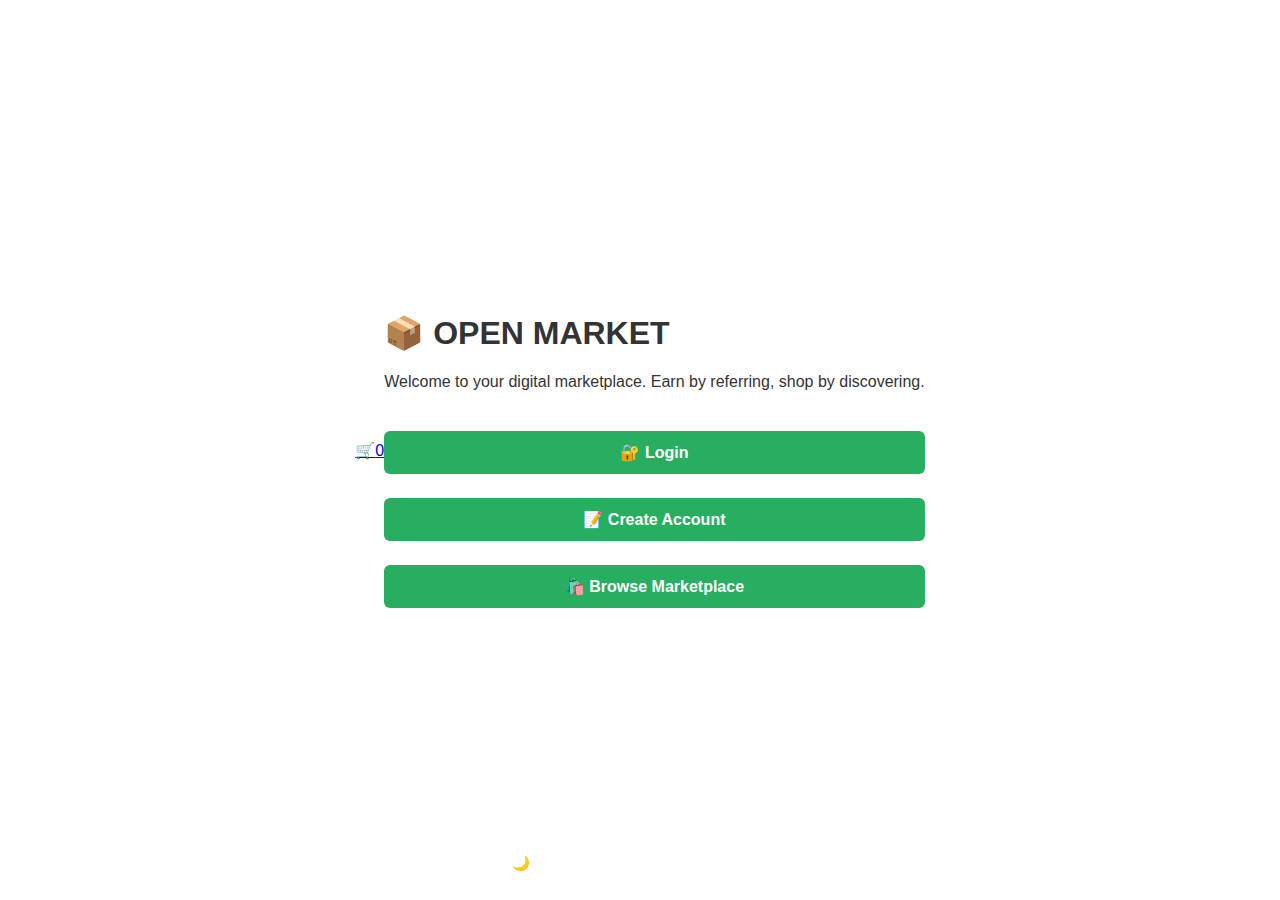
<file: index.html>
<!DOCTYPE html>
<html lang="en">
<head>
  <meta charset="UTF-8" />
  <meta name="viewport" content="width=device-width, initial-scale=1.0"/>
  <title>OPEN MARKET | Welcome</title>
  <link rel="stylesheet" href="style.css" />
  <style>
    body {
      display: flex;
      align-items: center;
      justify-content: center;
      height: 100vh;
      background: var(--bg-color);
      transition: background 0.3s ease, color 0.3s ease;
    }

    .hero, .mini-cart, #darkToggle {
      transition: background 0.3s ease, color 0.3s ease;
    }

    #darkToggle {
      position: fixed;
      bottom: 20px;
      right: 80px;
      padding: 8px 12px;
      background: var(--primary);
      color: white;
      border-radius: 6px;
      font-size: 0.9rem;
      z-index: 999;
    }

    #darkToggle:hover {
      background-color: var(--primary-hover);
    }
  </style>
</head>
<body>
  <a href="cart.html" class="mini-cart">🛒<span id="cartCount">0</span></a>
  <button id="darkToggle">🌙 Dark Mode</button>

  <div class="hero">
    <h1>📦 OPEN MARKET</h1>
    <p>Welcome to your digital marketplace. Earn by referring, shop by discovering.</p>
    <button onclick="location.href='login.html'">🔐 Login</button>
    <button onclick="location.href='register.html'">📝 Create Account</button>
    <button onclick="location.href='explore.html'">🛍️ Browse Marketplace</button>
  </div>

  <script>
    const cart = JSON.parse(localStorage.getItem("cart") || "[]");
    const countEl = document.getElementById("cartCount");
    if (countEl) countEl.textContent = cart.length;

    const toggle = document.getElementById("darkToggle");
    toggle.addEventListener("click", () => {
      document.body.classList.toggle("dark-mode");
      toggle.textContent = document.body.classList.contains("dark-mode")
        ? "☀️ Light Mode"
        : "🌙 Dark Mode";
    });
  </script>
</body>
</html>
</file>
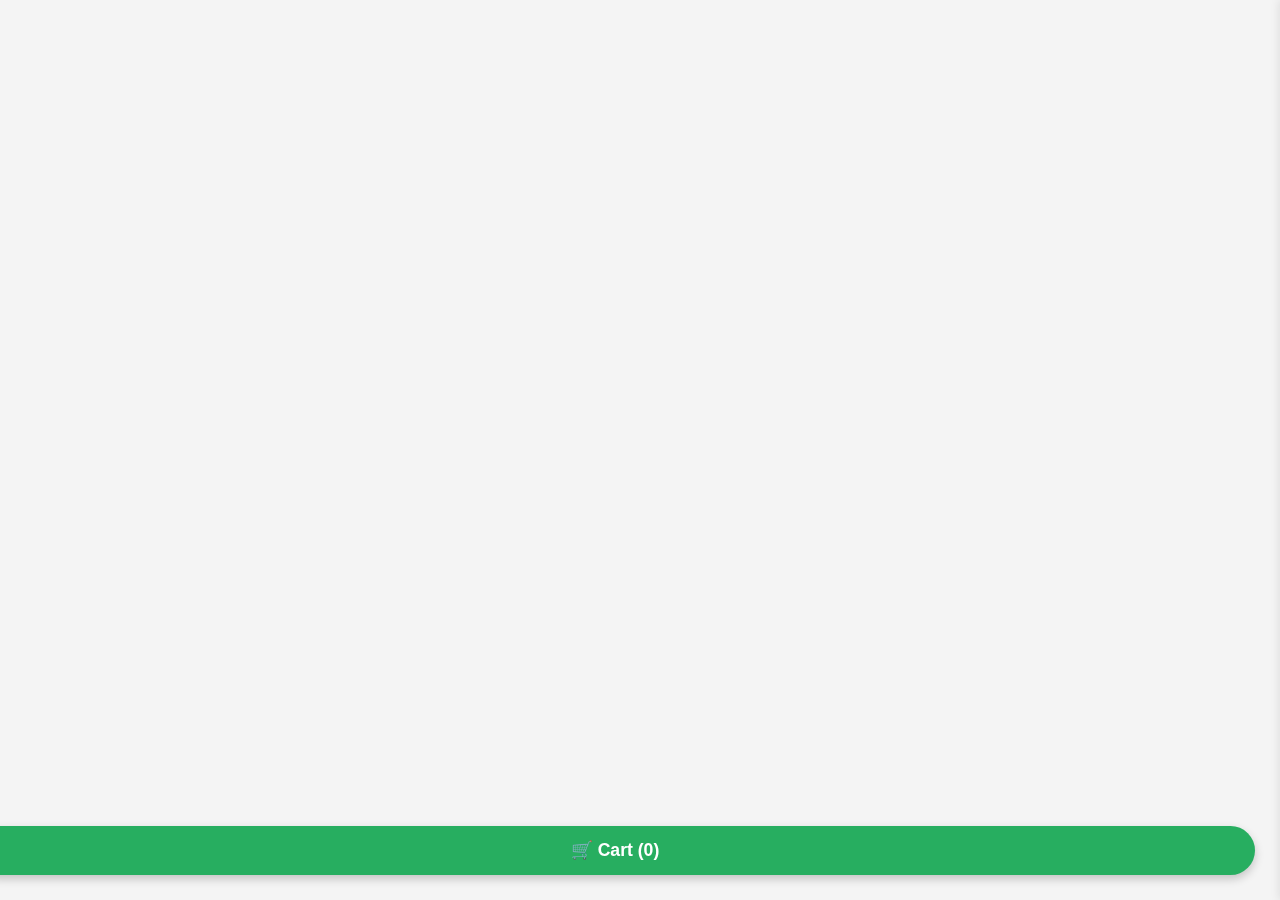
<file: cart.html>
<!DOCTYPE html>
<html lang="en">
<head>
  <meta charset="UTF-8" />
  <title>Your Cart | OPEN MARKET</title>
  <meta name="viewport" content="width=device-width, initial-scale=1" />
  <link rel="stylesheet" href="style.css" />
  <style>
    body {
      font-family: 'Segoe UI', sans-serif;
      margin: 0;
      padding: 0;
      background: #f4f4f4;
      color: #333;
    }

    .cart-fab {
      position: fixed;
      bottom: 25px;
      right: 25px;
      background: #27ae60;
      color: white;
      border: none;
      border-radius: 50px;
      padding: 14px 20px;
      font-size: 1.1rem;
      box-shadow: 0 4px 10px rgba(0,0,0,0.2);
      cursor: pointer;
      z-index: 999;
    }

    .cart-panel {
      position: fixed;
      right: 0;
      top: 0;
      height: 100%;
      width: 360px;
      max-width: 100%;
      background: #fff;
      box-shadow: -2px 0 8px rgba(0,0,0,0.08);
      transform: translateX(100%);
      transition: transform 0.3s ease-in-out;
      z-index: 998;
      display: flex;
      flex-direction: column;
    }

    .cart-panel.open {
      transform: translateX(0);
    }

    .cart-header {
      padding: 18px;
      background: #27ae60;
      color: white;
      font-weight: bold;
      font-size: 1.2rem;
    }

    .cart-items {
      flex: 1;
      overflow-y: auto;
      padding: 15px;
    }

    .cart-item {
      padding: 10px;
      border-bottom: 1px solid #eee;
    }

    .cart-item h4 {
      margin: 0 0 6px;
      font-size: 1rem;
    }

    .cart-item p {
      margin: 0;
      font-size: 0.9rem;
      color: #777;
    }

    .cart-footer {
      padding: 15px;
      border-top: 1px solid #eee;
      text-align: right;
    }

    .cart-footer button {
      background: #e74c3c;
      color: white;
      border: none;
      padding: 10px 16px;
      border-radius: 6px;
      cursor: pointer;
    }

    .close-btn {
      position: absolute;
      right: 15px;
      top: 15px;
      background: transparent;
      border: none;
      color: white;
      font-size: 1.2rem;
      cursor: pointer;
    }
  </style>
</head>
<body>

  <button id="cartButton" class="cart-fab">🛒 Cart (<span id="cartCount">0</span>)</button>

  <div id="cartPanel" class="cart-panel">
    <div class="cart-header">
      Your Cart
      <button class="close-btn" onclick="toggleCart()">×</button>
    </div>
    <div id="cartItems" class="cart-items"></div>
    <div class="cart-footer">
      <button onclick="clearCart()">Clear Cart</button>
    </div>
  </div>

  <script>
    function toggleCart() {
      document.getElementById("cartPanel").classList.toggle("open");
    }

    function clearCart() {
      localStorage.removeItem("cart");
      updateCartUI();
    }

    function updateCartUI() {
      const cart = JSON.parse(localStorage.getItem("cart") || "[]");
      const cartItemsEl = document.getElementById("cartItems");
      const cartCount = document.getElementById("cartCount");

      cartCount.textContent = cart.length;
      cartItemsEl.innerHTML = "";

      if (cart.length === 0) {
        cartItemsEl.innerHTML = "<p>Your cart is empty.</p>";
        return;
      }

      cart.forEach((item, index) => {
        const div = document.createElement("div");
        div.className = "cart-item";
        div.innerHTML = `
          <h4>${item.title}</h4>
          <p>Price: GHS ${item.price}</p>
        `;
        cartItemsEl.appendChild(div);
      });
    }

    document.getElementById("cartButton").addEventListener("click", toggleCart);

    // Initial UI render
    updateCartUI();
  </script>

</body>
</html>
</file>
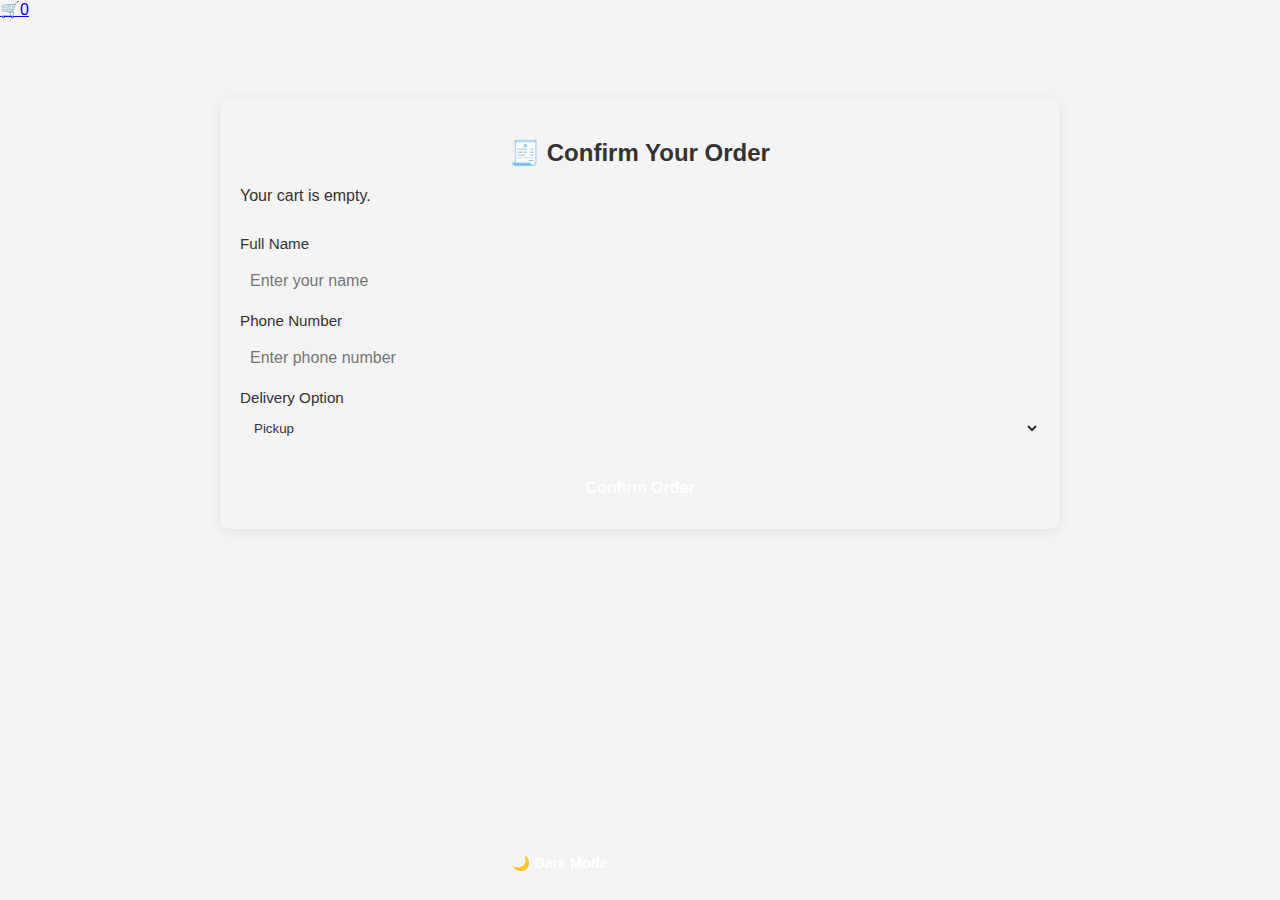
<file: checkout.html>
<!DOCTYPE html>
<html lang="en">
<head>
  <meta charset="UTF-8" />
  <meta name="viewport" content="width=device-width, initial-scale=1.0"/>
  <title>Checkout | OPEN MARKET</title>
  <link rel="stylesheet" href="style.css" />
  <style>
    .checkout-wrapper {
      max-width: 800px;
      margin: 80px auto 30px;
      padding: 20px;
      background: var(--card-bg);
      border-radius: 10px;
      box-shadow: 0 2px 12px rgba(0,0,0,0.08);
    }

    .checkout-wrapper h2 {
      text-align: center;
      margin-bottom: 20px;
      color: var(--primary);
    }

    .cart-preview {
      margin-bottom: 30px;
    }

    .cart-preview ul {
      list-style: none;
      padding: 0;
    }

    .cart-preview li {
      margin-bottom: 10px;
      background: #f4f4f4;
      padding: 10px;
      border-radius: 6px;
    }

    .total {
      text-align: right;
      font-weight: bold;
      margin-top: 10px;
    }

    .form-section label {
      font-weight: 500;
      display: block;
      margin: 12px 0 4px;
    }

    .form-section input, select {
      width: 100%;
      padding: 10px;
      border-radius: 6px;
      border: 1px solid var(--border-color);
      background: var(--card-bg);
      color: var(--text-color);
    }

    .submit-btn {
      margin-top: 20px;
      width: 100%;
      background: var(--primary);
      color: white;
      border: none;
      padding: 12px;
      border-radius: 6px;
      font-size: 1rem;
      cursor: pointer;
    }

    .submit-btn:hover {
      background: var(--primary-hover);
    }

    .success {
      background: #d4edda;
      color: #155724;
      border: 1px solid #c3e6cb;
      padding: 15px;
      border-radius: 8px;
      margin-top: 20px;
      text-align: center;
    }

    #darkToggle {
      position: fixed;
      bottom: 20px;
      right: 80px;
      background: var(--primary);
      color: white;
      padding: 8px 12px;
      border-radius: 6px;
      font-size: 0.9rem;
      z-index: 999;
    }

    #darkToggle:hover {
      background: var(--primary-hover);
    }
  </style>
</head>
<body>
  <a href="cart.html" class="mini-cart">🛒<span id="cartCount">0</span></a>
  <button id="darkToggle">🌙 Dark Mode</button>

  <div class="checkout-wrapper">
    <h2>🧾 Confirm Your Order</h2>

    <div class="cart-preview" id="cartPreview">Loading cart...</div>

    <div class="form-section">
      <label for="name">Full Name</label>
      <input type="text" id="name" placeholder="Enter your name" required />

      <label for="phone">Phone Number</label>
      <input type="tel" id="phone" placeholder="Enter phone number" required />

      <label for="delivery">Delivery Option</label>
      <select id="delivery">
        <option value="Pickup">Pickup</option>
        <option value="Delivery">Delivery</option>
      </select>

      <button class="submit-btn" onclick="confirmOrder()">Confirm Order</button>
    </div>

    <div id="confirmationMessage" class="success" style="display:none;">
      ✅ Your order has been placed successfully!
    </div>
  </div>

  <script>
    const cart = JSON.parse(localStorage.getItem("cart") || "[]");
    const cartPreview = document.getElementById("cartPreview");
    let total = 0;

    if (cart.length === 0) {
      cartPreview.innerHTML = "<p>Your cart is empty.</p>";
    } else {
      let html = "<ul>";
      cart.forEach(p => {
        html += `<li><strong>${p.title}</strong> - ₵${p.price}</li>`;
        total += parseFloat(p.price);
      });
      html += "</ul>";
      html += `<div class="total">Total: ₵${total.toFixed(2)}</div>`;
      cartPreview.innerHTML = html;
    }

    function confirmOrder() {
      const name = document.getElementById("name").value.trim();
      const phone = document.getElementById("phone").value.trim();
      const delivery = document.getElementById("delivery").value;

      if (!name || !phone || cart.length === 0) {
        alert("Please fill out all fields and ensure cart has items.");
        return;
      }

      const order = {
        name,
        phone,
        delivery,
        cart,
        total: total.toFixed(2),
        timestamp: new Date().toLocaleString()
      };

      fetch("https://script.google.com/macros/s/AKfycbx66cE0kb-1Q_MWxSF31cDXF9vPbHmb0J7HrJ-JL1abSKfMfdwliYP9MrDLfi6q5_k-5Q/exec", {
        method: "POST",
        body: JSON.stringify(order),
        headers: {
          "Content-Type": "application/json"
        }
      }).then(res => res.json())
        .then(response => {
          if (response.success) {
            localStorage.removeItem("cart");
            document.getElementById("confirmationMessage").style.display = "block";
            document.querySelector(".form-section").style.display = "none";
            cartPreview.innerHTML = "<p>Your cart has been submitted.</p>";
            document.getElementById("cartCount").textContent = "0";
          } else {
            alert("⚠️ Something went wrong. Try again.");
          }
        }).catch(err => {
          console.error("Error:", err);
          alert("Failed to submit order. Please try again later.");
        });
    }

    // Update cart count
    const cartCount = document.getElementById("cartCount");
    if (cartCount) cartCount.textContent = cart.length;

    // Dark mode toggle
    const toggle = document.getElementById("darkToggle");
    toggle.addEventListener("click", () => {
      document.body.classList.toggle("dark-mode");
      toggle.textContent = document.body.classList.contains("dark-mode")
        ? "☀️ Light Mode"
        : "🌙 Dark Mode";
    });
  </script>
</body>
</html>
</file>
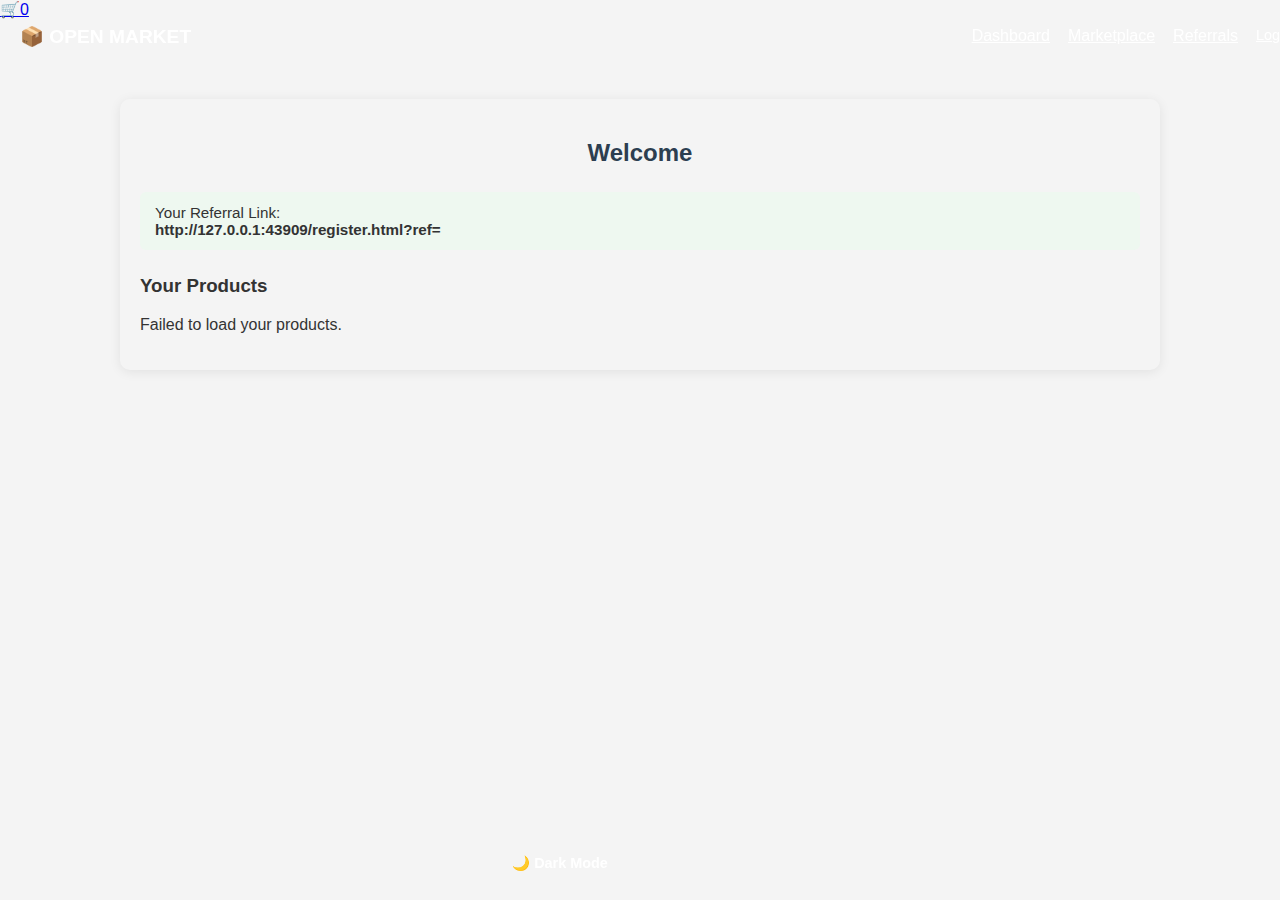
<file: dashboard.html>
<!DOCTYPE html>
<html lang="en">
<head>
  <meta charset="UTF-8" />
  <meta name="viewport" content="width=device-width, initial-scale=1.0"/>
  <title>Dashboard | OPEN MARKET</title>
  <link rel="stylesheet" href="style.css" />
  <style>
    nav {
      position: fixed;
      top: 0;
      left: 0;
      width: 100%;
      background: var(--primary);
      color: white;
      padding: 12px 20px;
      display: flex;
      justify-content: space-between;
      align-items: center;
      z-index: 1000;
    }

    nav .links {
      display: flex;
      gap: 18px;
    }

    nav h1 {
      font-size: 1.2rem;
    }

    nav a {
      color: white;
      font-weight: 500;
    }

    .logout {
      cursor: pointer;
      font-size: 0.9rem;
      text-decoration: underline;
    }

    .dashboard {
      max-width: 1000px;
      margin: 80px auto 30px;
      padding: 20px;
      background: var(--card-bg);
      border-radius: 10px;
      box-shadow: 0 2px 12px rgba(0,0,0,0.08);
    }

    .ref {
      background: #eef8f0;
      padding: 12px 15px;
      border-left: 4px solid var(--primary);
      border-radius: 6px;
      font-size: 0.95rem;
      margin: 15px 0 25px;
      word-break: break-word;
    }

    .dark-mode .ref {
      background: #223322;
    }

    #darkToggle {
      position: fixed;
      bottom: 20px;
      right: 80px;
      background: var(--primary);
      color: white;
      padding: 8px 12px;
      border-radius: 6px;
      font-size: 0.9rem;
      z-index: 999;
    }

    #darkToggle:hover {
      background-color: var(--primary-hover);
    }
  </style>
</head>
<body>
  <nav>
    <h1>📦 OPEN MARKET</h1>
    <div class="links">
      <a href="#" id="dashLink">Dashboard</a>
      <a href="#" id="marketLink">Marketplace</a>
      <a href="#" id="refLink">Referrals</a>
      <span class="logout" onclick="logout()">Logout</span>
    </div>
  </nav>

  <a href="cart.html" class="mini-cart">🛒<span id="cartCount">0</span></a>
  <button id="darkToggle">🌙 Dark Mode</button>

  <div class="dashboard">
    <h2 id="greeting">Welcome</h2>
    <div class="ref">
      Your Referral Link:<br />
      <strong id="referral">Generating...</strong>
    </div>

    <h3>Your Products</h3>
    <div class="products" id="userProducts">Loading...</div>
  </div>

  <script>
    const email = new URLSearchParams(location.search).get("email") || "";
    document.getElementById("greeting").textContent = email ? `Welcome, ${email}` : "Welcome";
    document.getElementById("referral").textContent = window.location.origin + "/register.html?ref=" + encodeURIComponent(email);

    document.getElementById("dashLink").href = `dashboard.html?email=${encodeURIComponent(email)}`;
    document.getElementById("marketLink").href = `market.html?email=${encodeURIComponent(email)}`;
    document.getElementById("refLink").href = `referrals.html?email=${encodeURIComponent(email)}`;

    const cart = JSON.parse(localStorage.getItem("cart") || "[]");
    const cartCount = document.getElementById("cartCount");
    if (cartCount) cartCount.textContent = cart.length;

    const sheetURL = "https://script.google.com/macros/s/AKfycbyNL12dwTYegEiOnlDp6rx854-tPHh9b2KdUVTaw1KHB-YrFwEaNZuYE0DWne7tS8Lj/exec";

    fetch(sheetURL)
      .then(res => res.json())
      .then(data => {
        const container = document.getElementById("userProducts");
        const myProducts = (data || []).filter(p => p.email?.toLowerCase() === email.toLowerCase());

        if (!myProducts.length) {
          container.innerHTML = "<p class='empty-message'>You haven't listed anything yet.</p>";
          return;
        }

        container.innerHTML = "";
        myProducts.forEach(p => {
          const card = document.createElement("div");
          card.className = "product-card";
          card.innerHTML = `
            <img src="${p.image}" alt="${p.title}" />
            <h3>${p.title}</h3>
            <p>${p.desc}</p>
            <span>₵${p.price}</span>
            <small>Added by ${p.email}</small>
          `;
          container.appendChild(card);
        });
      })
      .catch(err => {
        console.error("Fetch error:", err);
        document.getElementById("userProducts").innerHTML = "<p>Failed to load your products.</p>";
      });

    const toggle = document.getElementById("darkToggle");
    toggle.addEventListener("click", () => {
      document.body.classList.toggle("dark-mode");
      toggle.textContent = document.body.classList.contains("dark-mode") ? "☀️ Light Mode" : "🌙 Dark Mode";
    });

    function logout() {
      if (confirm("Log out of your session?")) location.href = "index.html";
    }
  </script>
</body>
</html>
</file>
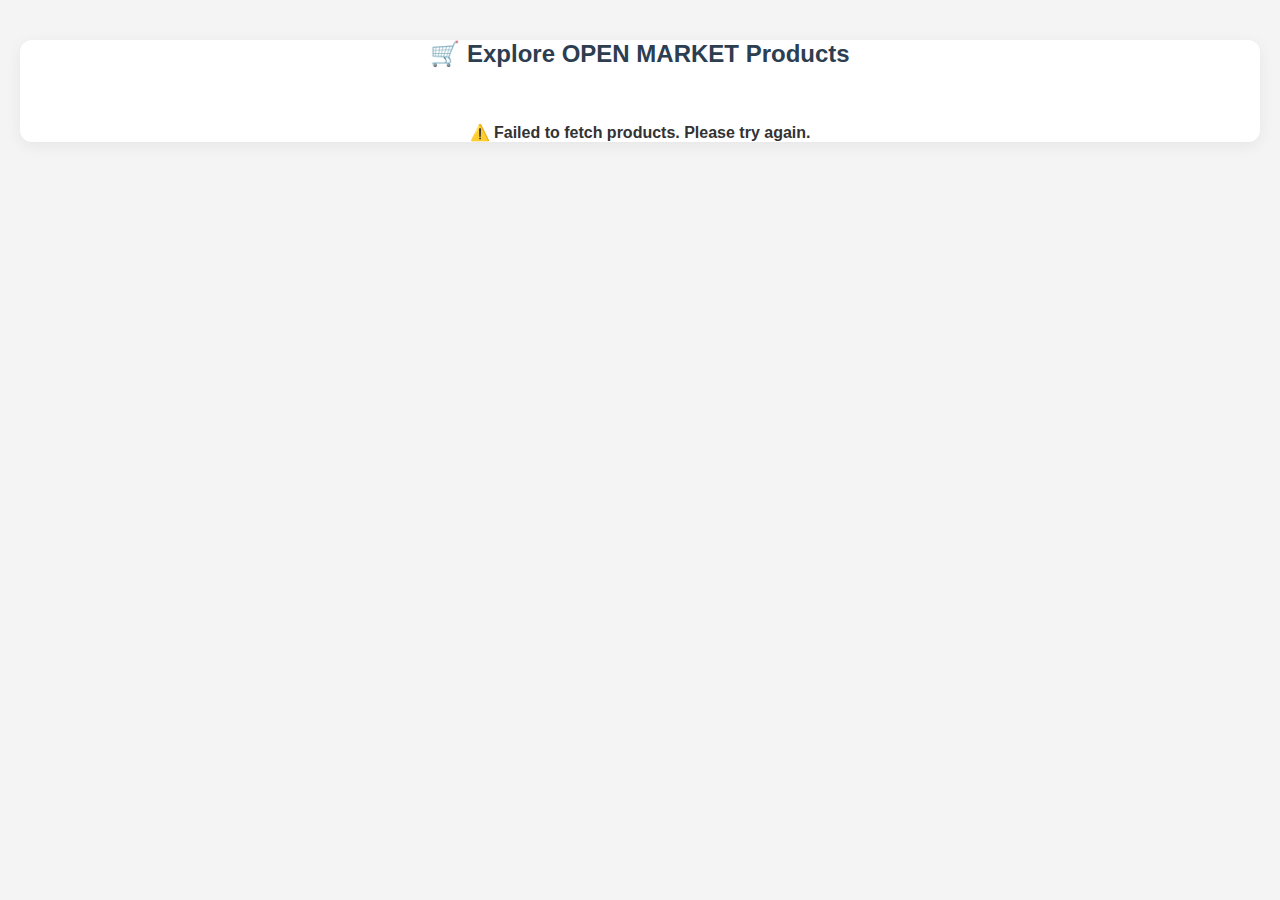
<file: explore.html>
<!DOCTYPE html>
<html lang="en">
<head>
  <meta charset="UTF-8" />
  <title>Explore Products | OPEN MARKET</title>
  <meta name="viewport" content="width=device-width, initial-scale=1" />
  <link rel="stylesheet" href="style.css" />
  <style>
    .container {
      max-width: 1200px;
      margin: 40px auto;
      padding: 0 20px;
    }

    .grid {
      display: grid;
      grid-template-columns: repeat(auto-fit, minmax(260px, 1fr));
      gap: 20px;
    }

    .card {
      background: #fff;
      border-radius: 12px;
      box-shadow: 0 4px 12px rgba(0,0,0,0.08);
      overflow: hidden;
      display: flex;
      flex-direction: column;
      transition: transform 0.2s;
    }

    .card:hover {
      transform: translateY(-4px);
    }

    .card img {
      width: 100%;
      height: 180px;
      object-fit: cover;
    }

    .card-content {
      padding: 15px;
      flex: 1;
    }

    .card h3 {
      margin: 0 0 5px;
      font-size: 1.1rem;
      color: #2c3e50;
    }

    .card p {
      font-size: 0.9rem;
      color: #555;
      margin: 6px 0;
    }

    .price {
      font-weight: bold;
      color: #27ae60;
      margin-top: 8px;
    }

    .contact {
      font-size: 0.85rem;
      color: #444;
      margin-top: 8px;
    }

    #message {
      text-align: center;
      font-weight: 600;
      margin-top: 30px;
    }
  </style>
</head>
<body>
  <div class="container">
    <h2 style="text-align:center;">🛒 Explore OPEN MARKET Products</h2>
    <div id="productGrid" class="grid"></div>
    <div id="message"></div>
  </div>

  <script>
    const endpoint = "https://script.google.com/macros/s/AKfycbwd258w5KYMod_p_PABQOf3a6UaAJu8K7STHD0ySKUxk3N4rS-Xb8xvfxu8zn_Kwq7xQA/exec";
    const grid = document.getElementById("productGrid");
    const message = document.getElementById("message");

    fetch(endpoint)
      .then(res => res.json())
      .then(data => {
        if (!Array.isArray(data) || data.length === 0) {
          message.textContent = "No products found at the moment.";
          return;
        }

        data.reverse().forEach(item => {
          const card = document.createElement("div");
          card.className = "card";
          card.innerHTML = `
            <img src="${item.image}" alt="${item.title}" />
            <div class="card-content">
              <h3>${item.title}</h3>
              <p>${item.desc}</p>
              <div class="price">GHS ${item.price}</div>
              <div class="contact">Contact: <a href="mailto:${item.email}">${item.email}</a></div>
            </div>
          `;
          grid.appendChild(card);
        });
      })
      .catch(err => {
        console.error(err);
        message.textContent = "⚠️ Failed to fetch products. Please try again.";
      });
  </script>
</body>
</html>
</file>
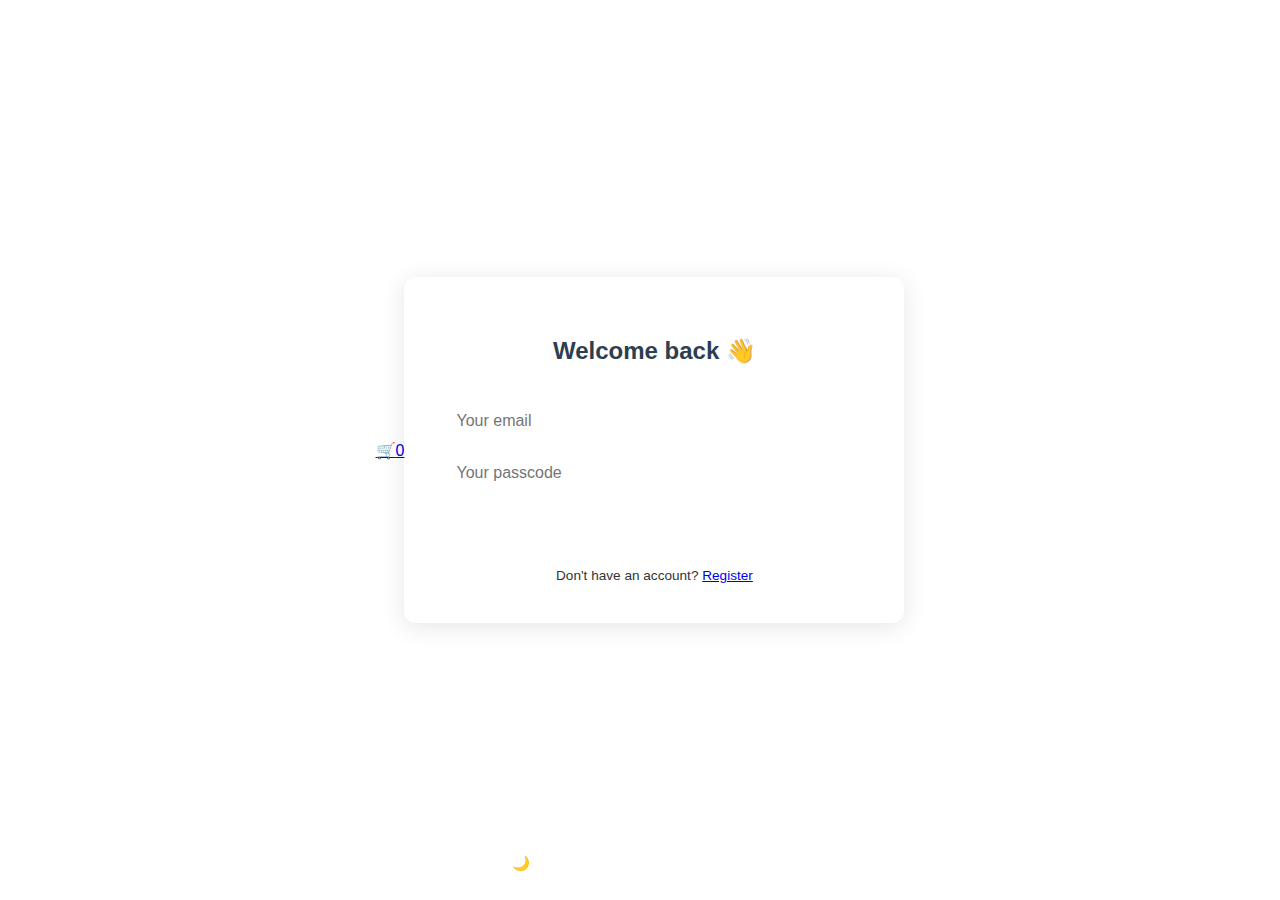
<file: login.html>
<!DOCTYPE html>
<html lang="en">
<head>
  <meta charset="UTF-8" />
  <meta name="viewport" content="width=device-width, initial-scale=1.0"/>
  <title>Login | OPEN MARKET</title>
  <link rel="stylesheet" href="style.css" />
  <style>
    body {
      display: flex;
      align-items: center;
      justify-content: center;
      height: 100vh;
      background: var(--bg-color);
      transition: background 0.3s ease, color 0.3s ease;
    }

    .login-box {
      background: var(--card-bg);
      padding: 40px;
      border-radius: 12px;
      width: 90%;
      max-width: 420px;
      box-shadow: 0 4px 25px rgba(0,0,0,0.1);
      text-align: center;
    }

    .login-box input {
      width: 100%;
      padding: 12px;
      margin-top: 10px;
      border: 1px solid var(--border-color);
      border-radius: 6px;
      background: var(--card-bg);
      color: var(--text-color);
    }

    .login-box button {
      margin-top: 20px;
      width: 100%;
      padding: 12px;
      background: var(--primary);
      color: white;
      border: none;
      border-radius: 6px;
      font-size: 1rem;
    }

    .login-box button:hover {
      background: var(--primary-hover);
    }

    #darkToggle {
      position: fixed;
      bottom: 20px;
      right: 80px;
      background: var(--primary);
      color: white;
      padding: 8px 12px;
      border-radius: 6px;
      font-size: 0.9rem;
      z-index: 999;
    }

    #darkToggle:hover {
      background: var(--primary-hover);
    }

    small {
      display: block;
      margin-top: 12px;
      font-size: 0.85rem;
    }
  </style>
</head>
<body>
  <a href="cart.html" class="mini-cart">🛒<span id="cartCount">0</span></a>
  <button id="darkToggle">🌙 Dark Mode</button>

  <div class="login-box">
    <h2>Welcome back 👋</h2>
    <input type="email" id="email" placeholder="Your email" required />
    <input type="password" id="passcode" placeholder="Your passcode" required />
    <button onclick="login()">Login</button>
    <small>Don't have an account? <a href="register.html">Register</a></small>
  </div>

  <script>
    const countEl = document.getElementById("cartCount");
    const cart = JSON.parse(localStorage.getItem("cart") || "[]");
    if (countEl) countEl.textContent = cart.length;

    const toggle = document.getElementById("darkToggle");
    toggle.addEventListener("click", () => {
      document.body.classList.toggle("dark-mode");
      toggle.textContent = document.body.classList.contains("dark-mode")
        ? "☀️ Light Mode"
        : "🌙 Dark Mode";
    });

    function login() {
      const email = document.getElementById("email").value.trim().toLowerCase();
      const pass = document.getElementById("passcode").value.trim();

      if (!email || !pass) {
        alert("Please enter both email and passcode.");
        return;
      }

      const users = JSON.parse(localStorage.getItem("users") || "[]");
      const user = users.find(u => u.email.toLowerCase() === email && u.passcode === pass);

      if (!user) {
        alert("❌ Invalid credentials.");
        return;
      }

      alert("✅ Login successful!");
      window.location.href = `dashboard.html?email=${encodeURIComponent(email)}`;
    }
  </script>
</body>
</html>
</file>
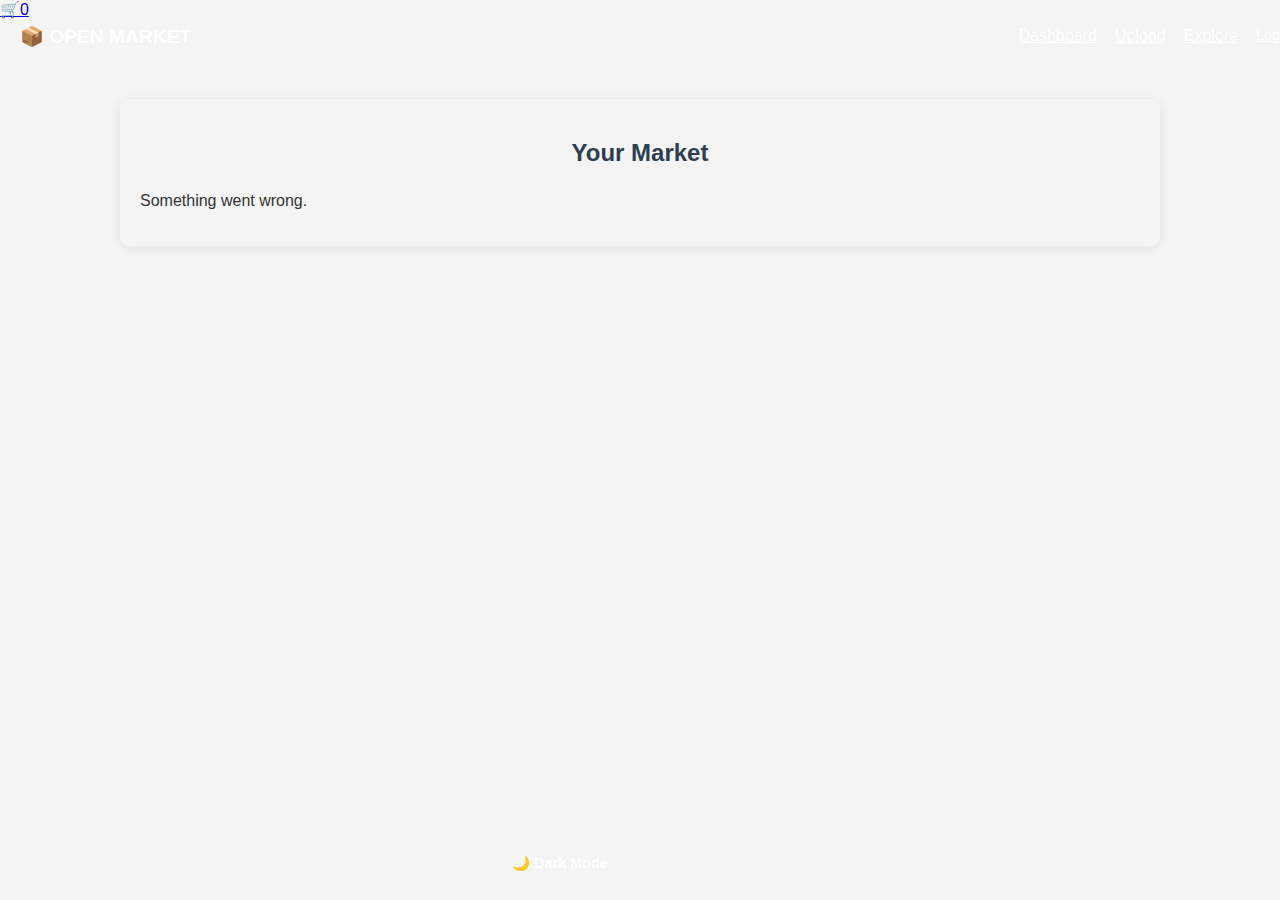
<file: market.html>
<!DOCTYPE html>
<html lang="en">
<head>
  <meta charset="UTF-8" />
  <meta name="viewport" content="width=device-width, initial-scale=1.0"/>
  <title>Your Market | OPEN MARKET</title>
  <link rel="stylesheet" href="style.css" />
  <style>
    nav {
      position: fixed;
      top: 0;
      left: 0;
      width: 100%;
      background: var(--primary);
      color: white;
      padding: 12px 20px;
      display: flex;
      justify-content: space-between;
      align-items: center;
      z-index: 1000;
    }

    nav .links {
      display: flex;
      gap: 18px;
    }

    nav h1 {
      font-size: 1.2rem;
    }

    nav a {
      color: white;
      font-weight: 500;
    }

    .logout {
      cursor: pointer;
      font-size: 0.9rem;
      text-decoration: underline;
    }

    .market {
      max-width: 1000px;
      margin: 80px auto 30px;
      padding: 20px;
      background: var(--card-bg);
      border-radius: 10px;
      box-shadow: 0 2px 12px rgba(0,0,0,0.08);
    }

    #darkToggle {
      position: fixed;
      bottom: 20px;
      right: 80px;
      background: var(--primary);
      color: white;
      padding: 8px 12px;
      border-radius: 6px;
      font-size: 0.9rem;
      z-index: 999;
    }

    #darkToggle:hover {
      background: var(--primary-hover);
    }
  </style>
</head>
<body>
  <nav>
    <h1>📦 OPEN MARKET</h1>
    <div class="links">
      <a href="#" id="dashLink">Dashboard</a>
      <a href="#" id="uploadLink">Upload</a>
      <a href="explore.html">Explore</a>
      <span class="logout" onclick="logout()">Logout</span>
    </div>
  </nav>

  <a href="cart.html" class="mini-cart">🛒<span id="cartCount">0</span></a>
  <button id="darkToggle">🌙 Dark Mode</button>

  <div class="market">
    <h2 id="welcomeText">Welcome to your Market</h2>
    <div class="products" id="myMarket">Loading your items...</div>
  </div>

  <script>
    const params = new URLSearchParams(location.search);
    const email = params.get("email") || "";

    document.getElementById("welcomeText").textContent = email
      ? `Products listed by ${email}`
      : "Your Market";

    // Nav links
    document.getElementById("dashLink").href = `dashboard.html?email=${encodeURIComponent(email)}`;
    document.getElementById("uploadLink").href = `upload.html?email=${encodeURIComponent(email)}`;

    // Cart count
    const cart = JSON.parse(localStorage.getItem("cart") || "[]");
    const cartCount = document.getElementById("cartCount");
    if (cartCount) cartCount.textContent = cart.length;

    // Load seller’s products
    const marketEl = document.getElementById("myMarket");
    const sheetURL = "https://script.google.com/macros/s/AKfycbyNL12dwTYegEiOnlDp6rx854-tPHh9b2KdUVTaw1KHB-YrFwEaNZuYE0DWne7tS8Lj/exec";

    fetch(sheetURL)
      .then(res => res.json())
      .then(data => {
        if (!Array.isArray(data)) {
          marketEl.innerHTML = "<p>❌ Failed to load market.</p>";
          return;
        }

        const filtered = data.filter(p =>
          email && p.email && p.email.toLowerCase() === email.toLowerCase()
        );

        if (!filtered.length) {
          marketEl.innerHTML = "<p class='empty-message'>You haven’t listed anything yet.</p>";
          return;
        }

        marketEl.innerHTML = "";
        filtered.forEach(p => {
          const card = document.createElement("div");
          card.className = "product-card";
          card.innerHTML = `
            <img src="${p.image}" alt="${p.title}" />
            <h3>${p.title}</h3>
            <p>${p.desc}</p>
            <span>₵${p.price}</span>
            <small>${p.email}</small>
          `;
          marketEl.appendChild(card);
        });
      })
      .catch(err => {
        console.error("Error loading market:", err);
        marketEl.innerHTML = "<p>Something went wrong.</p>";
      });

    // Dark Mode toggle
    const toggle = document.getElementById("darkToggle");
    toggle.addEventListener("click", () => {
      document.body.classList.toggle("dark-mode");
      toggle.textContent = document.body.classList.contains("dark-mode")
        ? "☀️ Light Mode"
        : "🌙 Dark Mode";
    });

    function logout() {
      if (confirm("Log out of your session?")) {
        location.href = "index.html";
      }
    }
  </script>
</body>
</html>
</file>
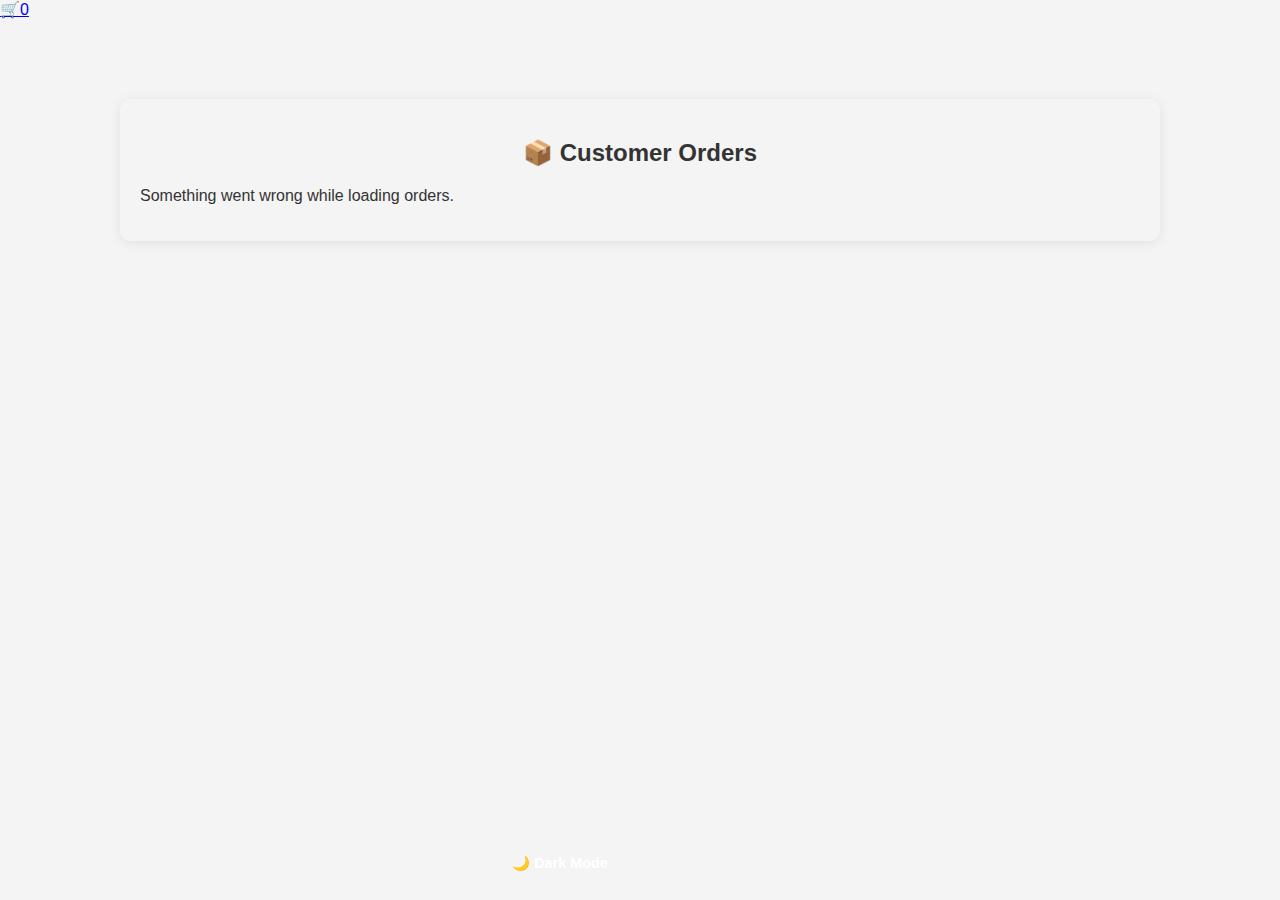
<file: orders.html>
<!DOCTYPE html>
<html lang="en">
<head>
  <meta charset="UTF-8" />
  <meta name="viewport" content="width=device-width, initial-scale=1.0"/>
  <title>Order Dashboard | OPEN MARKET</title>
  <link rel="stylesheet" href="style.css" />
  <style>
    .orders-wrapper {
      max-width: 1000px;
      margin: 80px auto 30px;
      padding: 20px;
      background: var(--card-bg);
      border-radius: 10px;
      box-shadow: 0 2px 12px rgba(0, 0, 0, 0.08);
    }

    .orders-wrapper h2 {
      text-align: center;
      margin-bottom: 20px;
      color: var(--primary);
    }

    table {
      width: 100%;
      border-collapse: collapse;
      margin-top: 20px;
      font-size: 0.95rem;
    }

    th, td {
      padding: 10px;
      border: 1px solid var(--border-color);
      text-align: left;
    }

    th {
      background: var(--primary);
      color: white;
    }

    tr:nth-child(even) {
      background: #f9f9f9;
    }

    .expand-btn {
      cursor: pointer;
      color: var(--primary);
      font-weight: bold;
    }

    .cart-content {
      font-size: 0.9em;
      background: #eef8f0;
      padding: 10px;
      border-radius: 6px;
      margin-top: 6px;
    }

    .dark-mode .cart-content {
      background: #223322;
    }

    #darkToggle {
      position: fixed;
      bottom: 20px;
      right: 80px;
      background: var(--primary);
      color: white;
      padding: 8px 12px;
      border-radius: 6px;
      font-size: 0.9rem;
      z-index: 999;
    }

    #darkToggle:hover {
      background: var(--primary-hover);
    }
  </style>
</head>
<body>
  <a href="cart.html" class="mini-cart">🛒<span id="cartCount">0</span></a>
  <button id="darkToggle">🌙 Dark Mode</button>

  <div class="orders-wrapper">
    <h2>📦 Customer Orders</h2>
    <div id="ordersTable">Loading orders...</div>
  </div>

  <script>
    const sheetURL = "https://script.google.com/macros/s/AKfycbx66cE0kb-1Q_MWxSF31cDXF9vPbHmb0J7HrJ-JL1abSKfMfdwliYP9MrDLfi6q5_k-5Q/exec";

    fetch(sheetURL)
      .then(res => res.json())
      .then(data => {
        const div = document.getElementById("ordersTable");
        if (!Array.isArray(data) || !data.length) {
          div.innerHTML = "<p>No orders found.</p>";
          return;
        }

        let html = `<table><tr>
          <th>Name</th>
          <th>Phone</th>
          <th>Delivery</th>
          <th>Total</th>
          <th>Time</th>
          <th>Cart</th>
        </tr>`;

        data.forEach((order, i) => {
          const cartID = `cart-${i}`;
          html += `
            <tr>
              <td>${order.name}</td>
              <td>${order.phone}</td>
              <td>${order.delivery}</td>
              <td>₵${order.total}</td>
              <td>${order.timestamp}</td>
              <td><span class="expand-btn" onclick="toggleCart('${cartID}')">🧺 View</span></td>
            </tr>
            <tr id="${cartID}" style="display:none;">
              <td colspan="6">
                <div class="cart-content">${formatCart(order.cart)}</div>
              </td>
            </tr>
          `;
        });

        html += "</table>";
        div.innerHTML = html;
      })
      .catch((err) => {
        console.error("Fetch error:", err);
        document.getElementById("ordersTable").innerHTML =
          "<p>Something went wrong while loading orders.</p>";
      });

    function toggleCart(id) {
      const row = document.getElementById(id);
      row.style.display = row.style.display === "none" ? "table-row" : "none";
    }

    function formatCart(cart) {
      try {
        const items = JSON.parse(cart);
        if (!Array.isArray(items)) return "<i>Invalid cart format.</i>";
        return items.map(p => `<strong>${p.title}</strong> – ₵${p.price}<br/>`).join("");
      } catch {
        return "<i>Error parsing cart</i>";
      }
    }

    const cart = JSON.parse(localStorage.getItem("cart") || "[]");
    const cartCount = document.getElementById("cartCount");
    if (cartCount) cartCount.textContent = cart.length;

    const toggle = document.getElementById("darkToggle");
    toggle.addEventListener("click", () => {
      document.body.classList.toggle("dark-mode");
      toggle.textContent = document.body.classList.contains("dark-mode")
        ? "☀️ Light Mode"
        : "🌙 Dark Mode";
    });
  </script>
</body>
</html>
</file>
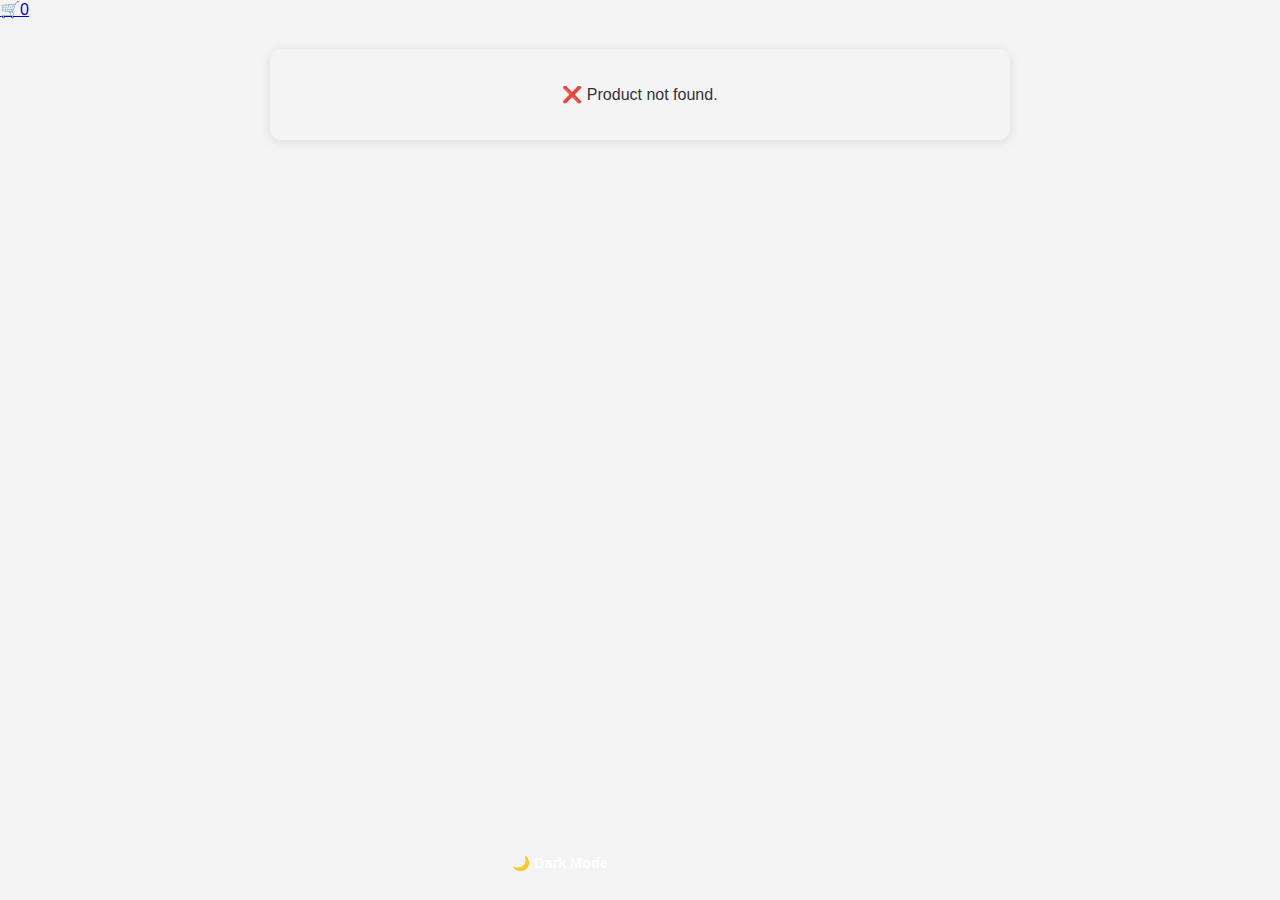
<file: product.html>
<!DOCTYPE html>
<html lang="en">
<head>
  <meta charset="UTF-8" />
  <meta name="viewport" content="width=device-width, initial-scale=1.0"/>
  <title>Product Details | OPEN MARKET</title>
  <link rel="stylesheet" href="style.css" />
  <style>
    .product-detail {
      max-width: 700px;
      margin: 30px auto;
      padding: 20px;
      background: var(--card-bg);
      border-radius: 10px;
      box-shadow: 0 2px 12px rgba(0, 0, 0, 0.1);
      text-align: center;
    }

    .product-detail img {
      width: 100%;
      max-height: 360px;
      object-fit: cover;
      border-radius: 8px;
      margin-bottom: 20px;
    }

    .action-buttons {
      margin-top: 20px;
      display: flex;
      gap: 10px;
      justify-content: center;
      flex-wrap: wrap;
    }

    .add-btn {
      background: var(--primary);
      color: white;
      padding: 10px 16px;
      border-radius: 6px;
    }

    .add-btn:hover {
      background-color: var(--primary-hover);
    }

    .back-btn {
      background: #ccc;
      padding: 10px 16px;
      border-radius: 6px;
    }

    #darkToggle {
      position: fixed;
      bottom: 20px;
      right: 80px;
      background: var(--primary);
      color: white;
      padding: 8px 12px;
      border-radius: 6px;
      font-size: 0.9rem;
      z-index: 999;
    }

    #darkToggle:hover {
      background: var(--primary-hover);
    }
  </style>
</head>
<body>
  <a href="cart.html" class="mini-cart">🛒<span id="cartCount">0</span></a>
  <button id="darkToggle">🌙 Dark Mode</button>

  <div class="product-detail" id="productContainer">Loading product...</div>

  <script>
    const id = new URLSearchParams(location.search).get("id");
    const products = JSON.parse(localStorage.getItem("products") || "[]");
    const product = products[id];
    const container = document.getElementById("productContainer");

    if (!product) {
      container.innerHTML = "<p>❌ Product not found.</p>";
    } else {
      container.innerHTML = `
        <img src="${product.image}" alt="${product.title}" />
        <h2>${product.title}</h2>
        <p>${product.desc}</p>
        <span>₵${product.price}</span>
        <small>Posted by <strong>${product.seller || product.email || 'Anonymous'}</strong></small>
        <div class="action-buttons">
          <button class="add-btn" onclick="addToCart()">🛒 Add to Cart</button>
          <a href="explore.html" class="back-btn">← Back to Explore</a>
        </div>
      `;
    }

    function addToCart() {
      if (!product) return;
      const cart = JSON.parse(localStorage.getItem("cart") || "[]");
      cart.push(product);
      localStorage.setItem("cart", JSON.stringify(cart));
      alert("✅ Product added to cart!");
      const count = document.getElementById("cartCount");
      if (count) count.textContent = cart.length;
    }

    const cart = JSON.parse(localStorage.getItem("cart") || "[]");
    const countEl = document.getElementById("cartCount");
    if (countEl) countEl.textContent = cart.length;

    const toggle = document.getElementById("darkToggle");
    toggle.addEventListener("click", () => {
      document.body.classList.toggle("dark-mode");
      toggle.textContent = document.body.classList.contains("dark-mode")
        ? "☀️ Light Mode"
        : "🌙 Dark Mode";
    });
  </script>
</body>
</html>
</file>
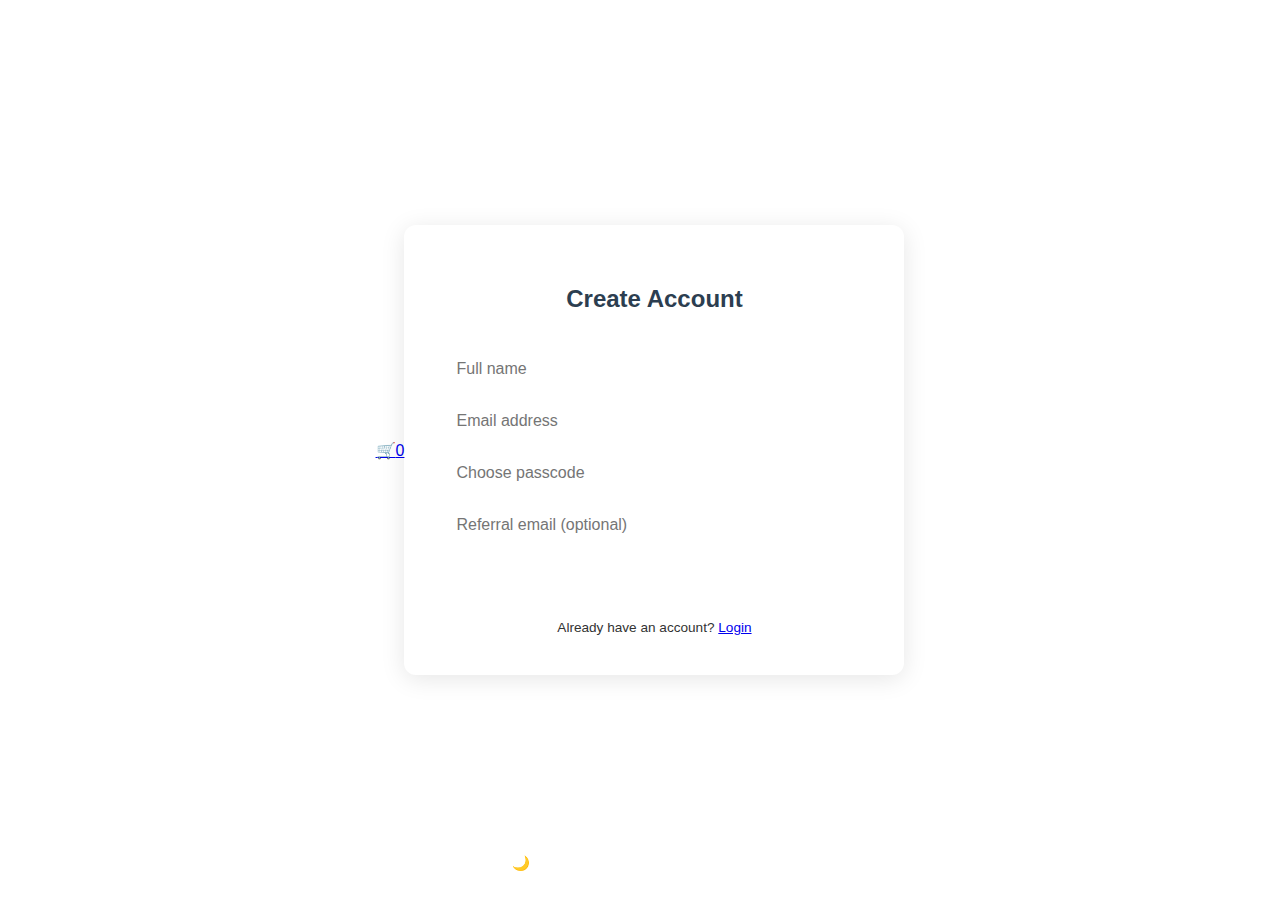
<file: register.html>
<!DOCTYPE html>
<html lang="en">
<head>
  <meta charset="UTF-8" />
  <meta name="viewport" content="width=device-width, initial-scale=1.0"/>
  <title>Register | OPEN MARKET</title>
  <link rel="stylesheet" href="style.css" />
  <style>
    body {
      display: flex;
      align-items: center;
      justify-content: center;
      height: 100vh;
      background: var(--bg-color);
      transition: background 0.3s ease, color 0.3s ease;
    }

    .register-box {
      background: var(--card-bg);
      padding: 40px;
      border-radius: 12px;
      width: 90%;
      max-width: 420px;
      box-shadow: 0 4px 25px rgba(0,0,0,0.1);
      text-align: center;
    }

    .register-box input {
      width: 100%;
      padding: 12px;
      margin-top: 10px;
      border: 1px solid var(--border-color);
      border-radius: 6px;
      background: var(--card-bg);
      color: var(--text-color);
    }

    .register-box button {
      margin-top: 20px;
      width: 100%;
      padding: 12px;
      background: var(--primary);
      color: white;
      border: none;
      border-radius: 6px;
      font-size: 1rem;
    }

    .register-box button:hover {
      background: var(--primary-hover);
    }

    small {
      display: block;
      margin-top: 12px;
      font-size: 0.85rem;
    }

    #darkToggle {
      position: fixed;
      bottom: 20px;
      right: 80px;
      background: var(--primary);
      color: white;
      padding: 8px 12px;
      border-radius: 6px;
      font-size: 0.9rem;
      z-index: 999;
    }

    #darkToggle:hover {
      background: var(--primary-hover);
    }
  </style>
</head>
<body>
  <a href="cart.html" class="mini-cart">🛒<span id="cartCount">0</span></a>
  <button id="darkToggle">🌙 Dark Mode</button>

  <div class="register-box">
    <h2>Create Account</h2>
    <input type="text" id="name" placeholder="Full name" required />
    <input type="email" id="email" placeholder="Email address" required />
    <input type="password" id="passcode" placeholder="Choose passcode" required />
    <input type="text" id="ref" placeholder="Referral email (optional)" />
    <button onclick="register()">Register</button>
    <small>Already have an account? <a href="login.html">Login</a></small>
  </div>

  <script>
    const params = new URLSearchParams(location.search);
    const ref = params.get("ref");
    const cart = JSON.parse(localStorage.getItem("cart") || "[]");

    document.getElementById("ref").value = ref ? decodeURIComponent(ref) : "";

    const countEl = document.getElementById("cartCount");
    if (countEl) countEl.textContent = cart.length;

    const toggle = document.getElementById("darkToggle");
    toggle.addEventListener("click", () => {
      document.body.classList.toggle("dark-mode");
      toggle.textContent = document.body.classList.contains("dark-mode")
        ? "☀️ Light Mode"
        : "🌙 Dark Mode";
    });

    function register() {
      const name = document.getElementById("name").value.trim();
      const email = document.getElementById("email").value.trim().toLowerCase();
      const pass = document.getElementById("passcode").value.trim();
      const referral = document.getElementById("ref").value.trim();

      if (!name || !email || !pass) {
        alert("Please fill out all fields.");
        return;
      }

      const users = JSON.parse(localStorage.getItem("users") || "[]");
      if (users.find(u => u.email.toLowerCase() === email)) {
        alert("Email already registered.");
        return;
      }

      users.push({ name, email, passcode: pass, referral });
      localStorage.setItem("users", JSON.stringify(users));
      alert("✅ Account created!");
      location.href = `dashboard.html?email=${encodeURIComponent(email)}`;
    }
  </script>
</body>
</html>
</file>
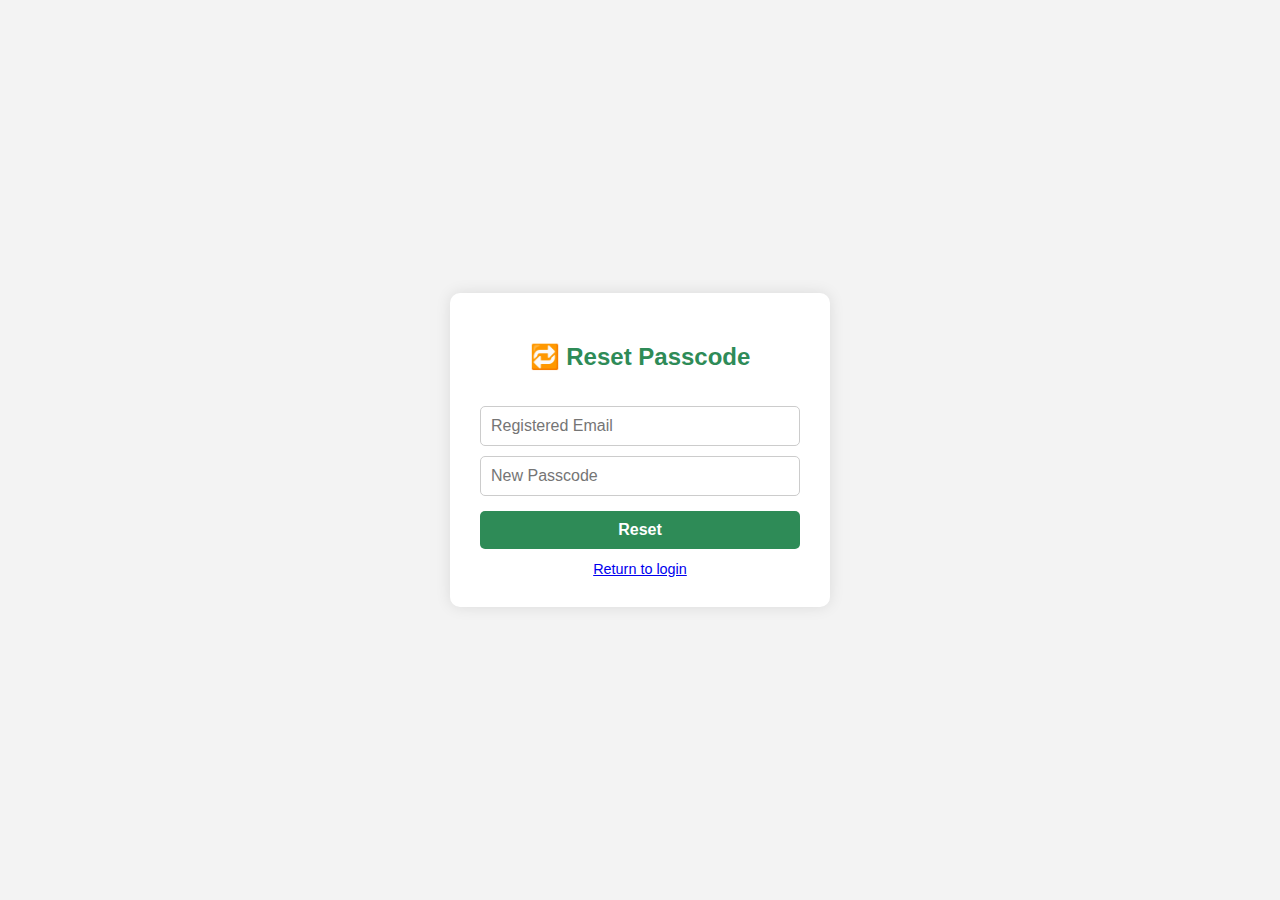
<file: reset.html>
<!DOCTYPE html>
<html lang="en">
<head>
  <meta charset="UTF-8" />
  <meta name="viewport" content="width=device-width, initial-scale=1.0"/>
  <title>Reset Password | OPEN MARKET</title>
  <link rel="stylesheet" href="style.css" />
  <style>
    body {
      font-family: 'Segoe UI', sans-serif;
      background-color: #f3f3f3;
      display: flex;
      align-items: center;
      justify-content: center;
      height: 100vh;
    }
    form {
      background-color: white;
      padding: 30px;
      border-radius: 10px;
      box-shadow: 0 0 15px rgba(0,0,0,0.1);
      width: 320px;
    }
    h2 {
      text-align: center;
      color: #2e8b57;
    }
    input {
      width: 100%;
      padding: 10px;
      margin-top: 10px;
      border-radius: 5px;
      border: 1px solid #ccc;
    }
    button {
      margin-top: 15px;
      padding: 10px;
      background-color: #2e8b57;
      color: white;
      border: none;
      width: 100%;
      border-radius: 5px;
      cursor: pointer;
    }
    .message {
      margin-top: 12px;
      font-size: 0.9em;
      text-align: center;
    }
    .message.success { color: green; }
    .message.error { color: red; }
  </style>
</head>
<body>
  <form id="resetForm">
    <h2>🔁 Reset Passcode</h2>
    <input type="email" id="email" placeholder="Registered Email" required />
    <input type="password" id="newPass" placeholder="New Passcode" required />
    <button type="submit">Reset</button>
    <div id="resetStatus" class="message"></div>
    <div class="message"><a href="login.html">Return to login</a></div>
  </form>

  <script>
    document.getElementById("resetForm").addEventListener("submit", function (e) {
      e.preventDefault();

      const email = document.getElementById("email").value.trim().toLowerCase();
      const newPass = document.getElementById("newPass").value.trim();
      const status = document.getElementById("resetStatus");

      const users = JSON.parse(localStorage.getItem("registeredUsers") || "{}");

      if (!users[email]) {
        status.textContent = "Email not found.";
        status.className = "message error";
        return;
      }

      users[email].passcode = newPass;
      localStorage.setItem("registeredUsers", JSON.stringify(users));
      status.textContent = "✅ Passcode successfully updated!";
      status.className = "message success";

      setTimeout(() => {
        window.location.href = "login.html";
      }, 1500);
    });
  </script>
</body>
</html>
</file>
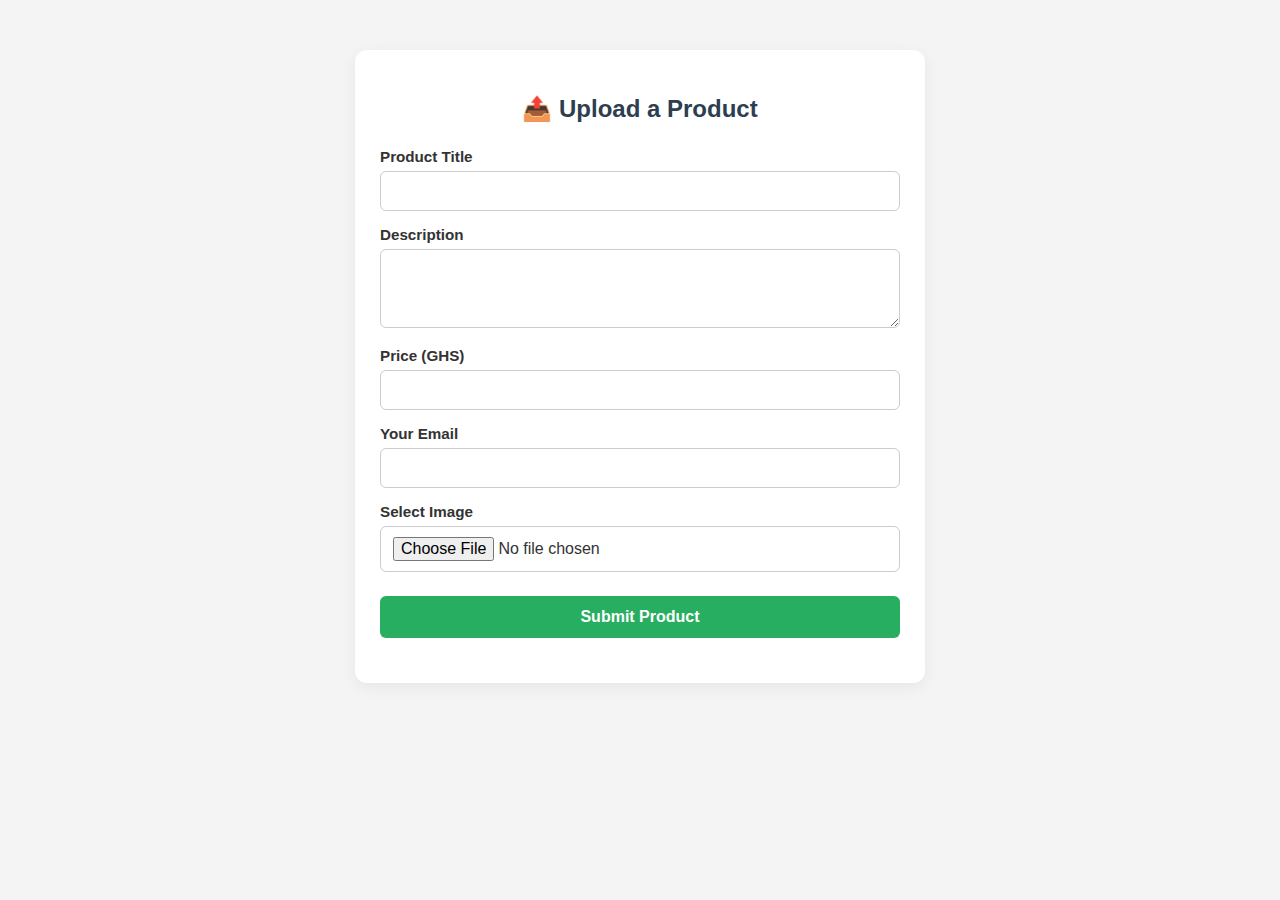
<file: upload.html>
<!DOCTYPE html>
<html lang="en">
<head>
  <meta charset="UTF-8" />
  <title>Upload Product | OPEN MARKET</title>
  <meta name="viewport" content="width=device-width, initial-scale=1" />
  <link rel="stylesheet" href="style.css" />
</head>
<body>
  <div class="container">
    <h2>📤 Upload a Product</h2>

    <form id="uploadForm">
      <label for="title">Product Title</label>
      <input type="text" id="title" required />

      <label for="desc">Description</label>
      <textarea id="desc" rows="3" required></textarea>

      <label for="price">Price (GHS)</label>
      <input type="number" id="price" required />

      <label for="email">Your Email</label>
      <input type="email" id="email" required />

      <label for="image">Select Image</label>
      <input type="file" id="image" accept="image/*" required />

      <div id="preview"></div>

      <button type="submit">Submit Product</button>
    </form>

    <div id="message"></div>
  </div>

  <script>
    const form = document.getElementById("uploadForm");
    const preview = document.getElementById("preview");
    const imageInput = document.getElementById("image");
    let base64String = "", mimeType = "", filename = "";

    imageInput.addEventListener("change", () => {
      const file = imageInput.files[0];
      if (!file) return;
      const reader = new FileReader();
      reader.onload = () => {
        base64String = reader.result.split(",")[1];
        mimeType = file.type;
        filename = file.name;
        preview.innerHTML = `<img src="${reader.result}" alt="Preview" />`;
      };
      reader.readAsDataURL(file);
    });

    form.addEventListener("submit", async (e) => {
      e.preventDefault();
      if (!base64String) return alert("Please select an image.");

      const data = {
        title: document.getElementById("title").value.trim(),
        desc: document.getElementById("desc").value.trim(),
        price: document.getElementById("price").value.trim(),
        email: document.getElementById("email").value.trim(),
        imageBase64: base64String,
        mimeType,
        filename
      };

      try {
        const response = await fetch("https://script.google.com/macros/s/AKfycbzymV8vpCz50LYUCD-zAXtY_k57rT7RLl8vMhxd9aPCsC9Tgx4dYV_1V7YgEakki2UKxg/exec", {
          method: "POST",
          body: JSON.stringify(data),
          headers: { "Content-Type": "application/json" }
        });

        const result = await response.json();
        document.getElementById("message").textContent = result.success
          ? "✅ Product uploaded successfully!"
          : "❌ Upload failed: " + (result.error || "Unknown error");

        if (result.success) {
          form.reset();
          preview.innerHTML = "";
        }
      } catch (error) {
        document.getElementById("message").textContent = "⚠️ Network error while submitting.";
        console.error(error);
      }
    });
  </script>
</body>
</html>
</file>
<file: style.css>
/* Base */
body {
  font-family: 'Segoe UI', sans-serif;
  background: #f4f4f4;
  color: #333;
  margin: 0;
  padding: 0;
}

/* Wrapper */
.container {
  max-width: 520px;
  margin: 50px auto;
  padding: 25px;
  background: #ffffff;
  border-radius: 12px;
  box-shadow: 0 4px 16px rgba(0, 0, 0, 0.06);
}

/* Heading */
h2 {
  text-align: center;
  color: #2c3e50;
  margin-bottom: 25px;
}

/* Labels */
label {
  display: block;
  margin-top: 15px;
  font-weight: 600;
  font-size: 0.95rem;
}

/* Inputs & Textarea */
input,
textarea {
  width: 100%;
  padding: 10px 12px;
  margin-top: 6px;
  font-size: 1rem;
  border: 1px solid #ccc;
  border-radius: 6px;
  background: #fff;
  box-sizing: border-box;
  transition: border-color 0.3s;
}

input:focus,
textarea:focus {
  border-color: #27ae60;
  outline: none;
}

/* Button */
button {
  width: 100%;
  padding: 12px;
  margin-top: 24px;
  font-size: 1rem;
  font-weight: bold;
  background-color: #27ae60;
  color: #fff;
  border: none;
  border-radius: 6px;
  cursor: pointer;
  transition: background-color 0.3s;
}

button:hover {
  background-color: #219150;
}

/* Preview Area */
#preview img {
  max-width: 100%;
  margin-top: 12px;
  border-radius: 8px;
  box-shadow: 0 2px 10px rgba(0,0,0,0.08);
}

/* Feedback Message */
#message {
  margin-top: 20px;
  font-size: 1rem;
  text-align: center;
  font-weight: 600;
}
</file>
